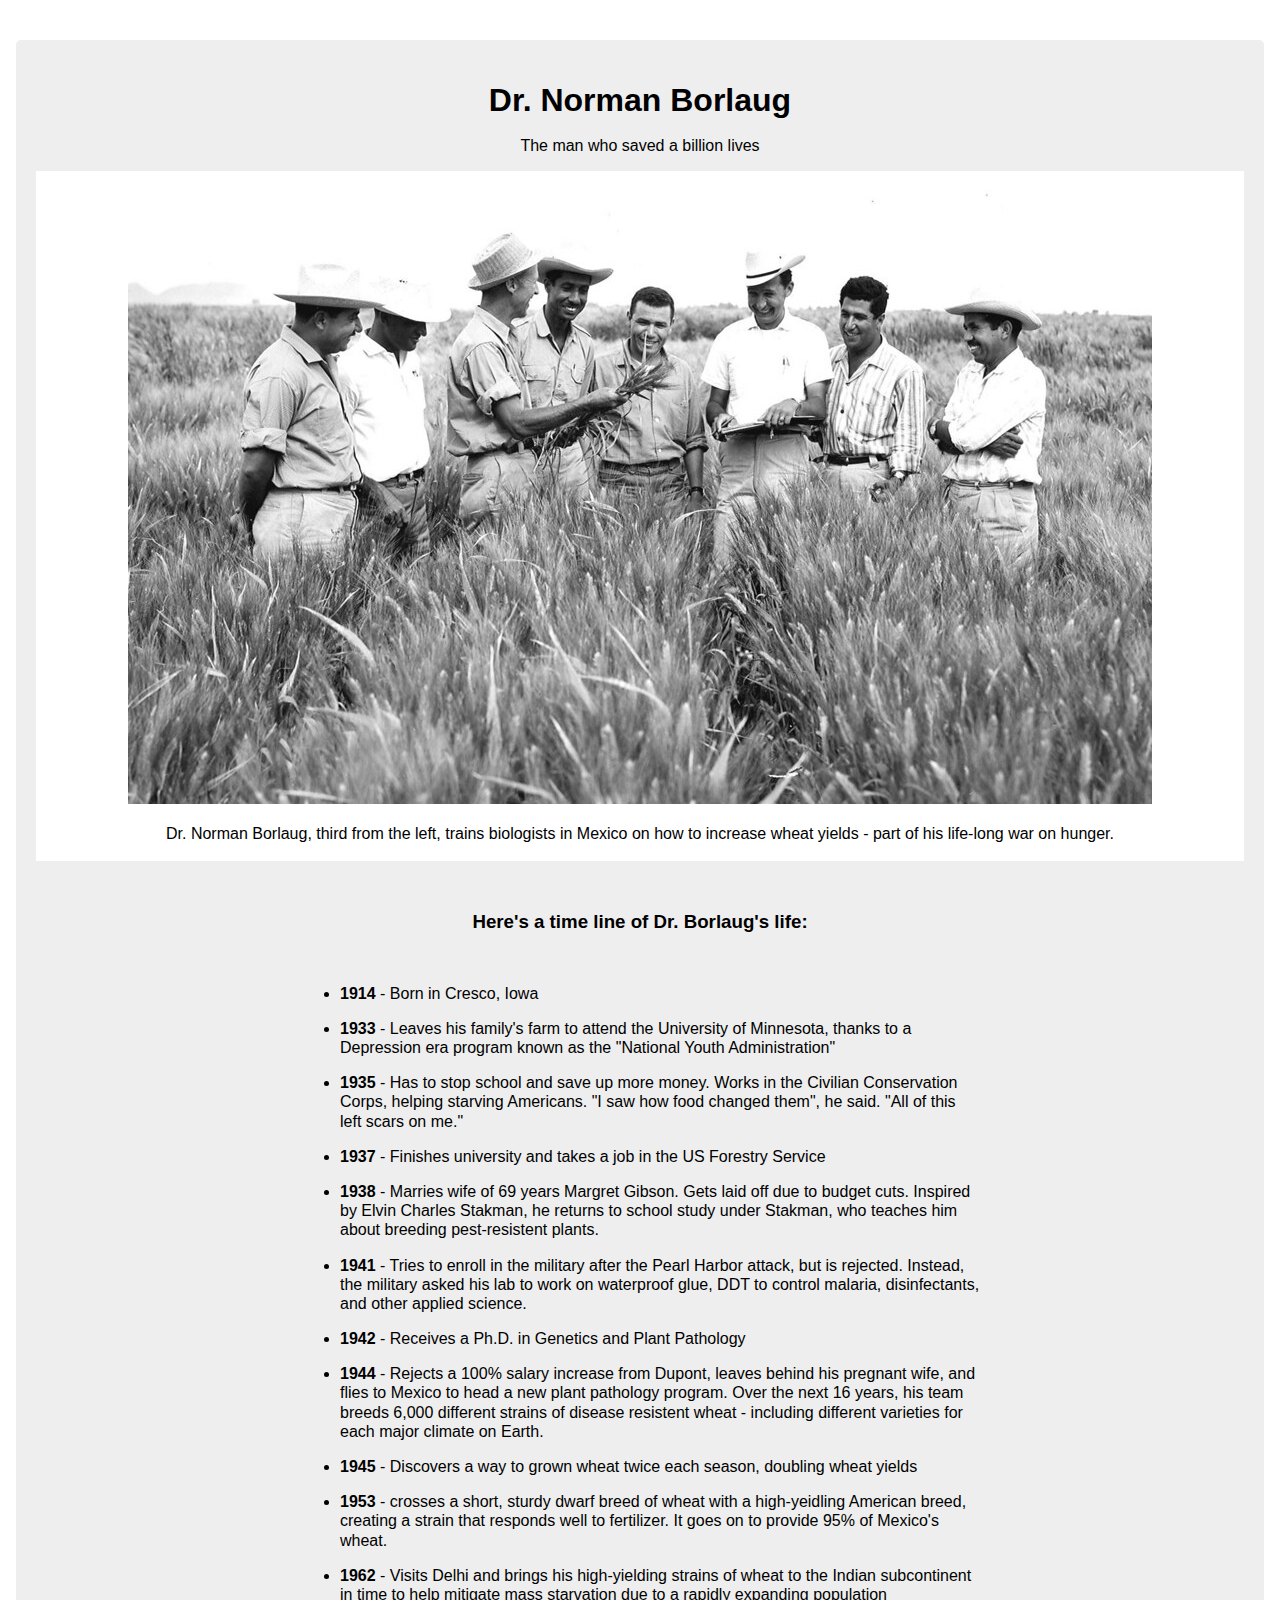
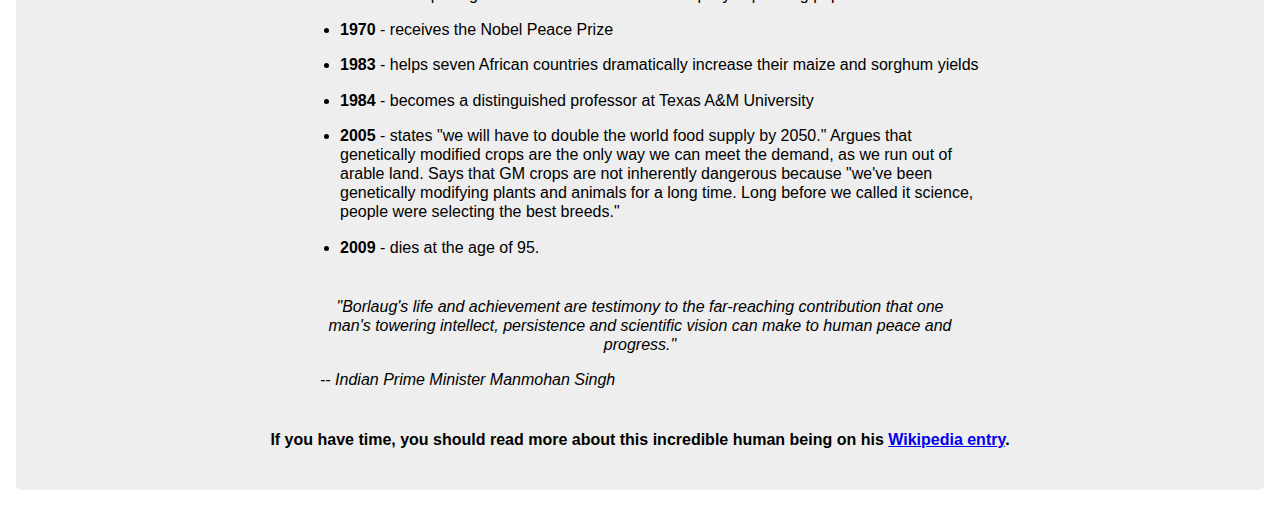
<file: index.html>
<!DOCTYPE html>
<html lang="en">

<head>
  <meta charset="UTF-8">
  <title>Fork Me! FCC: Test Suite Template</title>
  <link rel="stylesheet" href="css/style.css">
</head>

<body>
  <script src="https://cdn.freecodecamp.org/testable-projects-fcc/v1/bundle.js"></script>

  <main id="main">
    <h1 id="title">
      Dr. Norman Borlaug</h1>
    <p>
      The man who saved a billion lives
    </p>
    <div id="img-div">
      <img src="assets/Normman.jpg" id="image">
      <figcaption id="img-caption">
        Dr. Norman Borlaug, third from the left, trains biologists in Mexico on
        how to increase wheat yields - part of his life-long war on hunger.
      </figcaption>
    </div>

  <div id="tribute-info">
    <h3 id="headline">Here's a time line of Dr. Borlaug's life:</h3>
    <ul>
      <li><strong>1914</strong> - Born in Cresco, Iowa</li>
      <li>
        <strong>1933</strong> - Leaves his family's farm to attend the
        University of Minnesota, thanks to a Depression era program known as the
        "National Youth Administration"
      </li>
      <li>
        <strong>1935</strong> - Has to stop school and save up more money. Works
        in the Civilian Conservation Corps, helping starving Americans. "I saw
        how food changed them", he said. "All of this left scars on me."
      </li>
      <li>
        <strong>1937</strong> - Finishes university and takes a job in the US
        Forestry Service
      </li>
      <li>
        <strong>1938</strong> - Marries wife of 69 years Margret Gibson. Gets
        laid off due to budget cuts. Inspired by Elvin Charles Stakman, he
        returns to school study under Stakman, who teaches him about breeding
        pest-resistent plants.
      </li>
      <li>
        <strong>1941</strong> - Tries to enroll in the military after the Pearl
        Harbor attack, but is rejected. Instead, the military asked his lab to
        work on waterproof glue, DDT to control malaria, disinfectants, and
        other applied science.
      </li>
      <li>
        <strong>1942</strong> - Receives a Ph.D. in Genetics and Plant Pathology
      </li>
      <li>
        <strong>1944</strong> - Rejects a 100% salary increase from Dupont,
        leaves behind his pregnant wife, and flies to Mexico to head a new plant
        pathology program. Over the next 16 years, his team breeds 6,000
        different strains of disease resistent wheat - including different
        varieties for each major climate on Earth.
      </li>
      <li>
        <strong>1945</strong> - Discovers a way to grown wheat twice each
        season, doubling wheat yields
      </li>
      <li>
        <strong>1953</strong> - crosses a short, sturdy dwarf breed of wheat
        with a high-yeidling American breed, creating a strain that responds
        well to fertilizer. It goes on to provide 95% of Mexico's wheat.
      </li>
      <li>
        <strong>1962</strong> - Visits Delhi and brings his high-yielding
        strains of wheat to the Indian subcontinent in time to help mitigate
        mass starvation due to a rapidly expanding population
      </li>
      <li><strong>1970</strong> - receives the Nobel Peace Prize</li>
      <li>
        <strong>1983</strong> - helps seven African countries dramatically
        increase their maize and sorghum yields
      </li>
      <li>
        <strong>1984</strong> - becomes a distinguished professor at Texas A&M
        University
      </li>
      <li>
        <strong>2005</strong> - states "we will have to double the world food
        supply by 2050." Argues that genetically modified crops are the only way
        we can meet the demand, as we run out of arable land. Says that GM crops
        are not inherently dangerous because "we've been genetically modifying
        plants and animals for a long time. Long before we called it science,
        people were selecting the best breeds."
      </li>
      <li><strong>2009</strong> - dies at the age of 95.</li>
    </ul>
    <blockquote
      cite="http://news.rediff.com/report/2009/sep/14/pm-pays-tribute-to-father-of-green-revolution-borlaug.htm"
    >
      <p>
        "Borlaug's life and achievement are testimony to the far-reaching
        contribution that one man's towering intellect, persistence and
        scientific vision can make to human peace and progress."
      </p>
      <cite>-- Indian Prime Minister Manmohan Singh</cite>
    </blockquote>
    <h4>
      If you have time, you should read more about this incredible human being
      on his
      <a
        id="tribute-link"
        href="https://en.wikipedia.org/wiki/Norman_Borlaug"
        target="_blank"
        >Wikipedia entry</a
      >.
    </h4>
  </div>
</main>


  <script src="js/index.js"></script>
</body>

</html>
</file>
<file: css/style.css>
* {
    font-family: sans-serif;
    line-height: 1.2;
}

#main {
    margin: 40px 8px;
    padding: 20px;
    border-radius: 5px;
    background: #eee;
}
#main p {
    text-align: center;
}

#img-div {
    background: white;
    padding: 10px;
    margin: 0;
}
  
#img-caption {
    margin: 20px 0 8px 0;
    text-align: center;
}

img {
    max-width: 100%;
    display: block;
    height: auto;
    margin: 0 auto;
}

h1 {
    font-size: 2rem;
    margin-bottom: 0;
    text-align: center;

}
h4 {
    text-align: center;
}

#headline {
    margin: 50px 0;
    text-align: center;
}
  
ul {
    max-width: 640px;
    margin: 0 auto 40px auto;
    text-align: left;
    line-height: 1.42;
}
  
li {
    margin: 16px 0;
}
  
blockquote {
font-style: italic;
max-width: 640px;
margin: 0 auto 40px auto;
}
</file>
